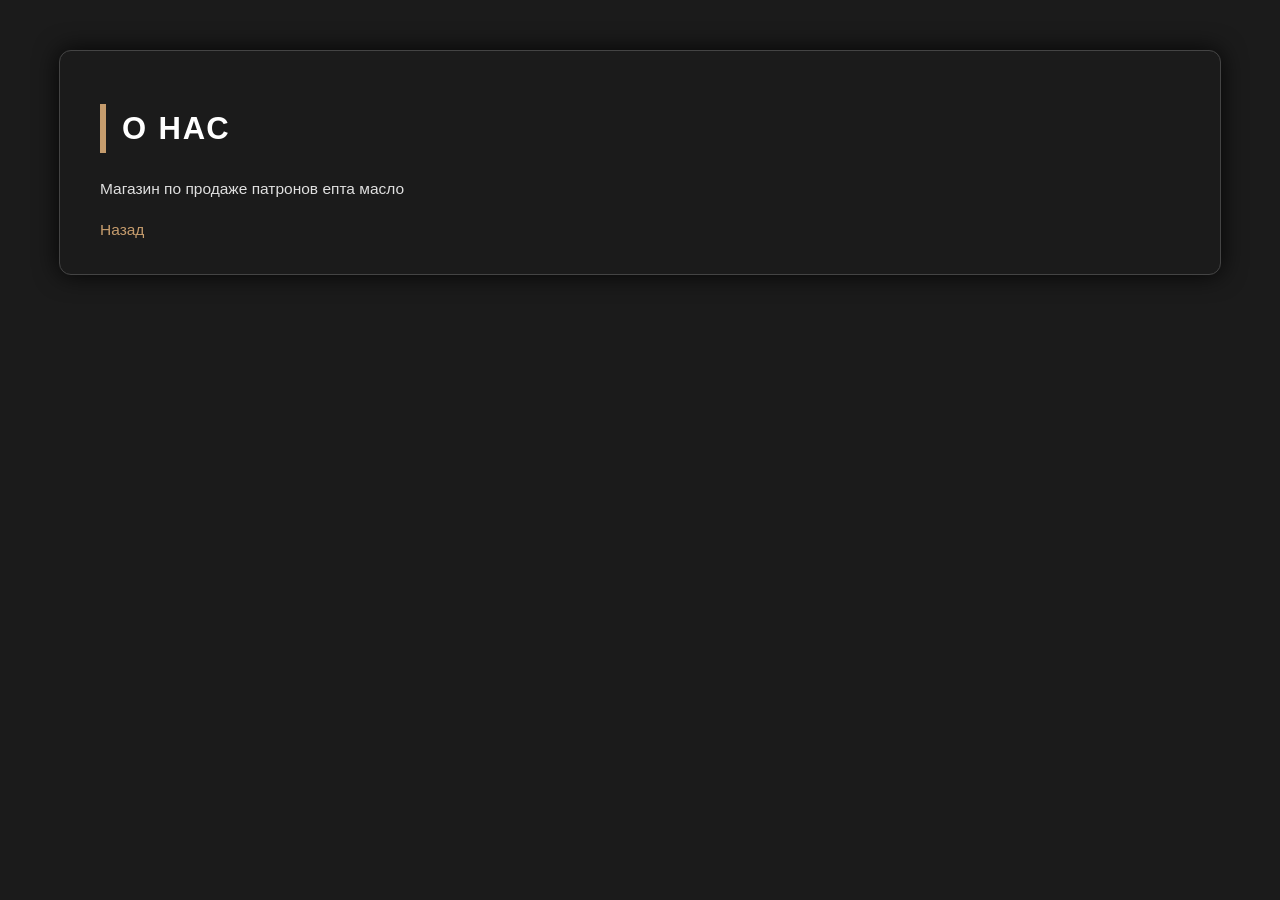
<file: templates/about.html>
<!DOCTYPE html>
<html lang="ru">
<head>
    <meta charset="UTF-8">
    <title>О нас</title>
    <link rel="stylesheet" href="/static/style.css">
</head>
<body class="container py-4">
    <h1>О нас</h1>
    <p>Магазин по продаже патронов епта масло</p>
    <a href="/" class="btn btn-secondary">Назад</a>
</body>
</html>
</file>
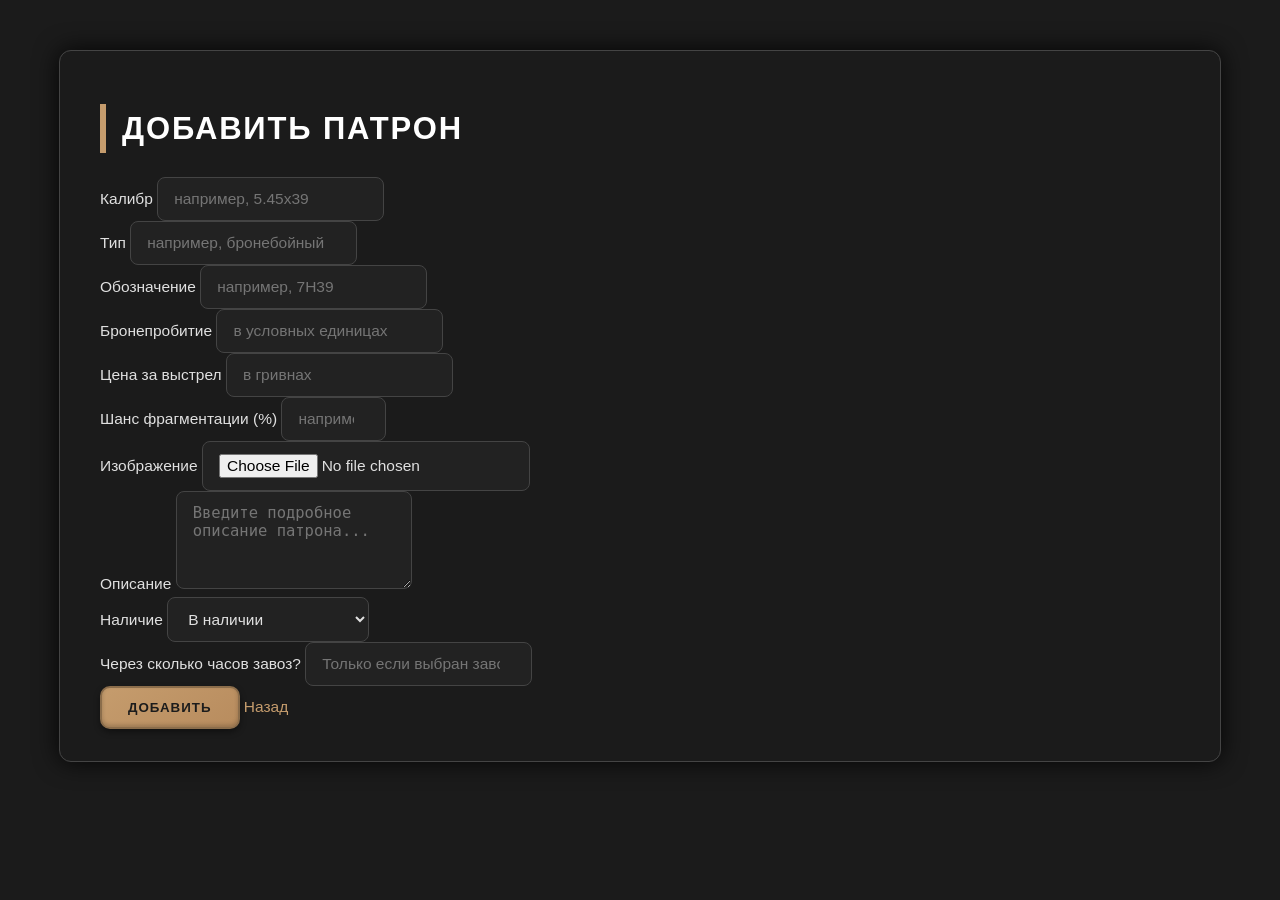
<file: templates/add_product.html>
<!doctype html>
<html lang="ru">
<head>
    <meta charset="UTF-8">
    <title>Добавить патрон</title>
    <link rel="stylesheet" href="/static/style.css">
</head>
<body class="container mt-5">
<h1 class="mb-4">Добавить патрон</h1>
<form method="post" enctype="multipart/form-data" class="row g-3">

    <div class="col-md-6">
        <label class="form-label">Калибр</label>
        <input type="text" name="caliber" class="form-control" placeholder="например, 5.45x39" required>
    </div>

    <div class="col-md-6">
        <label class="form-label">Тип</label>
        <input type="text" name="ammo_type" class="form-control" placeholder="например, бронебойный" required>
    </div>

    <div class="col-md-6">
        <label class="form-label">Обозначение</label>
        <input type="text" name="designation" class="form-control" placeholder="например, 7Н39" required>
    </div>

    <div class="col-md-6">
        <label class="form-label">Бронепробитие</label>
        <input type="number" name="penetration" class="form-control" step="1" placeholder="в условных единицах"
               required>
    </div>

    <div class="col-md-6">
        <label class="form-label">Цена за выстрел</label>
        <input type="number" name="price" class="form-control" step="0.01" placeholder="в гривнах" required>
    </div>

    <div class="col-md-6">
        <label class="form-label">Шанс фрагментации (%)</label>
        <input type="number" name="fragmentation" class="form-control" step="0.1" min="0" max="100"
               placeholder="например, 15.5" required>
    </div>

    <div class="col-12">
        <label class="form-label">Изображение</label>
        <input type="file" name="image" class="form-control" accept="image/*">
    </div>

    <div class="col-12">
        <label class="form-label">Описание</label>
        <textarea name="description" class="form-control" rows="4"
                  placeholder="Введите подробное описание патрона..."></textarea>
    </div>

    <div class="col-md-6">
        <label class="form-label">Наличие</label>
        <select name="availability_status" class="form-select">
            <option value="in_stock">В наличии</option>
            <option value="out_of_stock">Нет в наличии</option>
            <option value="restocking">Завоз через N часов</option>
        </select>
    </div>

    <div class="col-md-6">
        <label class="form-label">Через сколько часов завоз?</label>
        <input type="number" name="restock_hours" class="form-control" placeholder="Только если выбран завоз">
    </div>

    <div class="col-12 mt-3">
        <button type="submit" class="btn btn-primary">Добавить</button>
        <a href="/" class="btn btn-secondary ms-2">Назад</a>
    </div>
</form>
</body>
</html>
</file>
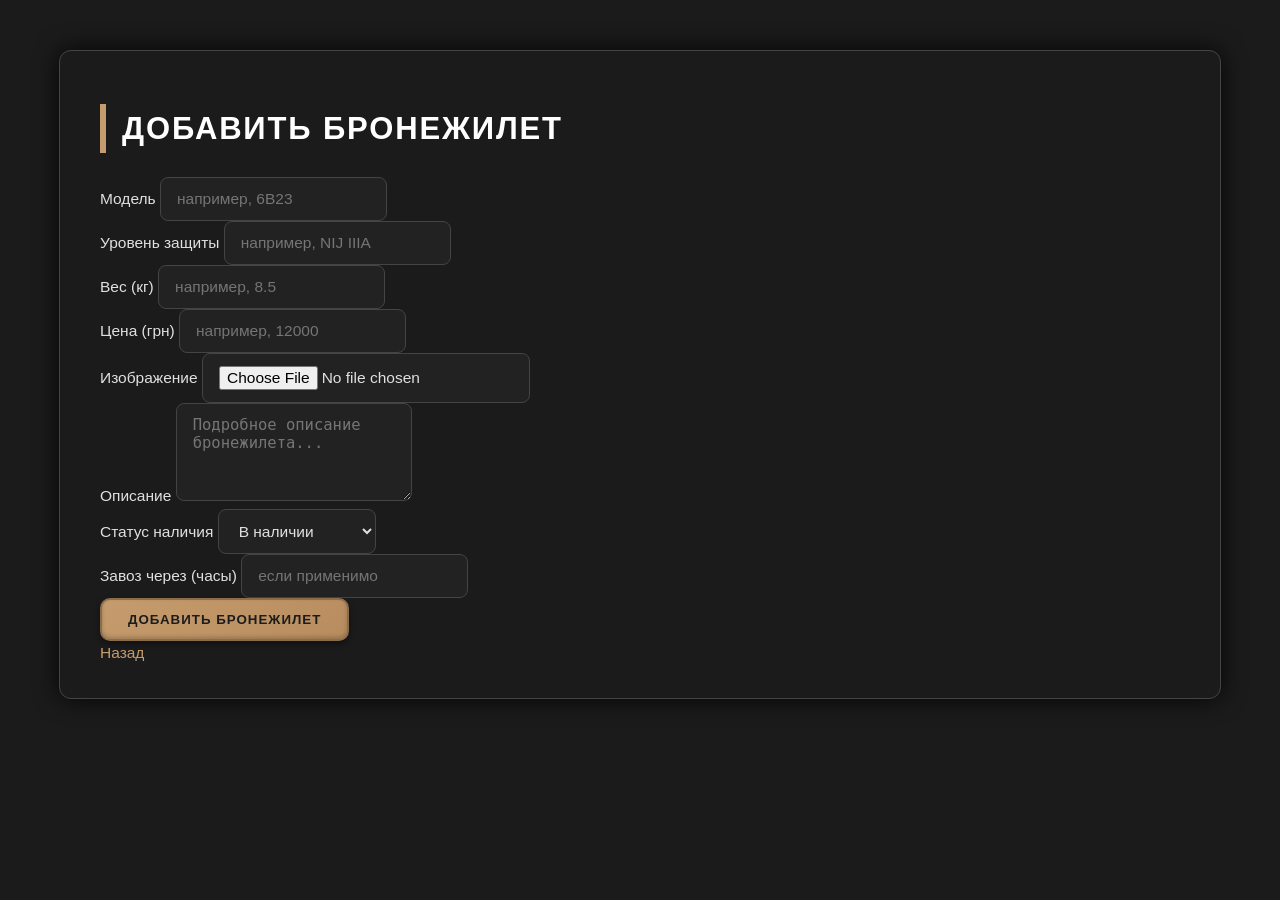
<file: templates/add_vest.html>
<!doctype html>
<html lang="ru">
<head>
    <meta charset="UTF-8">
    <title>Добавить бронежилет</title>
    <link rel="stylesheet" href="/static/style.css">
</head>
<body class="container mt-5">

<h1 class="mb-4">Добавить бронежилет</h1>

<form method="post" enctype="multipart/form-data" class="row g-3">
    <div class="col-md-6">
        <label class="form-label">Модель</label>
        <input type="text" name="model" class="form-control" placeholder="например, 6B23" required>
    </div>
    <div class="col-md-6">
        <label class="form-label">Уровень защиты</label>
        <input type="text" name="protection_level" class="form-control" placeholder="например, NIJ IIIA" required>
    </div>
    <div class="col-md-6">
        <label class="form-label">Вес (кг)</label>
        <input type="number" step="0.1" name="weight" class="form-control" placeholder="например, 8.5" required>
    </div>
    <div class="col-md-6">
        <label class="form-label">Цена (грн)</label>
        <input type="number" step="0.01" name="price" class="form-control" placeholder="например, 12000" required>
    </div>
    <div class="col-12">
        <label class="form-label">Изображение</label>
        <input type="file" name="image" class="form-control" accept="image/*">
    </div>
    <div class="col-12">
        <label class="form-label">Описание</label>
        <textarea name="description" class="form-control" rows="4" placeholder="Подробное описание бронежилета..."></textarea>
    </div>
    <div class="col-6">
        <label class="form-label">Статус наличия</label>
        <select name="availability_status" class="form-select" required>
            <option value="in_stock" selected>В наличии</option>
            <option value="out_of_stock">Нет в наличии</option>
            <option value="restocking">Завоз</option>
        </select>
    </div>
    <div class="col-6">
        <label class="form-label">Завоз через (часы)</label>
        <input type="number" name="restock_hours" class="form-control" placeholder="если применимо">
    </div>

    <!-- Кнопка теперь всегда отображается -->
    <div class="col-12 mt-3">
        <button type="submit" class="btn btn-primary">Добавить бронежилет</button>
    </div>

    <div class="col-12 mt-2">
        <a href="/vests" class="btn btn-secondary">Назад</a>
    </div>
</form>

</body>
</html>
</file>
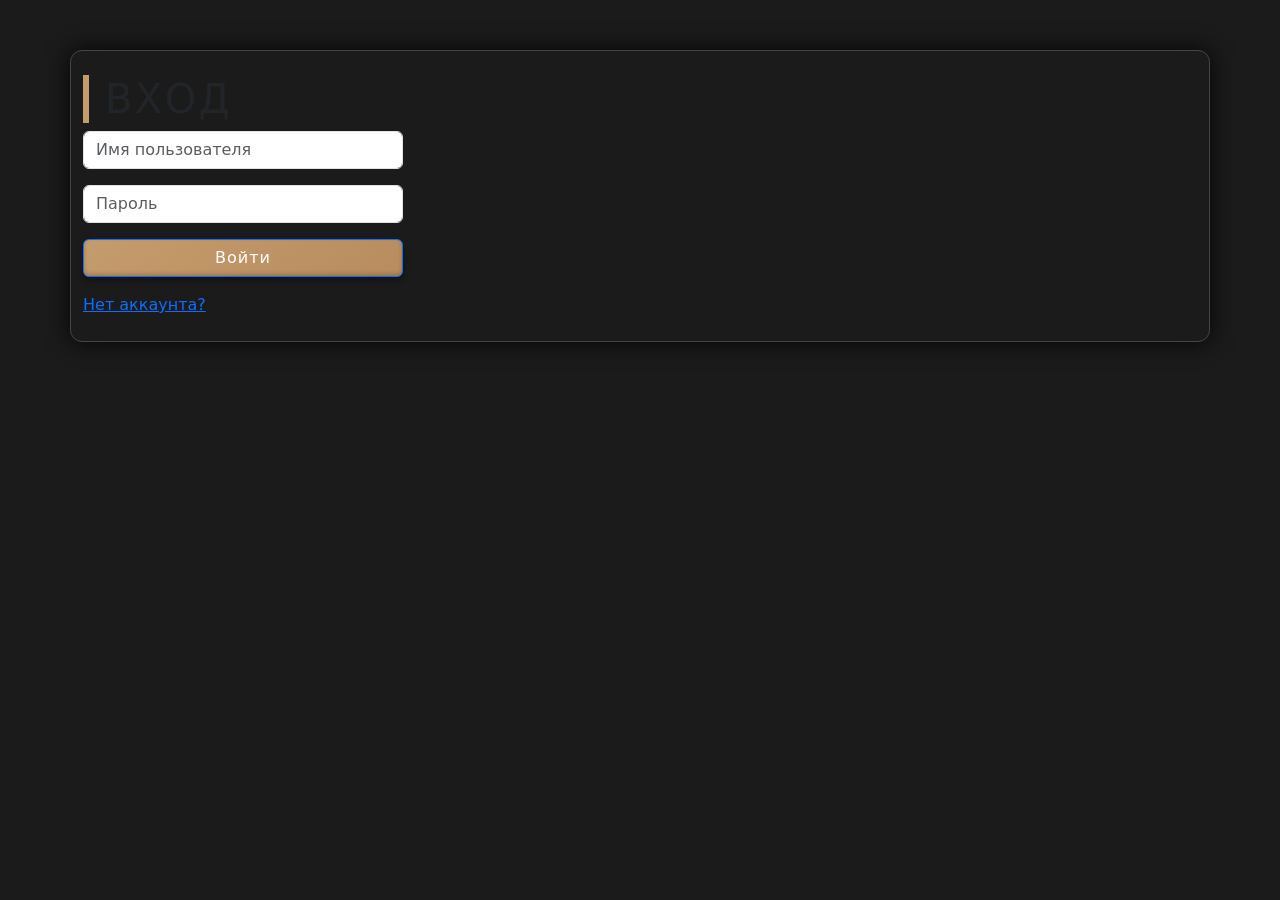
<file: templates/login.html>
<!DOCTYPE html>
<html lang="ru">
<head>
    <meta charset="UTF-8" />
    <title>Вход</title>
    <link rel="stylesheet" href="/static/style.css">
    <link href="https://cdn.jsdelivr.net/npm/bootstrap@5.3.0/dist/css/bootstrap.min.css" rel="stylesheet" crossorigin="anonymous">
</head>
<body class="container py-4">
<h1>Вход</h1>
<form method="post" class="d-flex flex-column gap-3" style="max-width: 320px;">
    <input name="username" placeholder="Имя пользователя" required class="form-control">
    <input name="password" type="password" placeholder="Пароль" required class="form-control">
    <button type="submit" class="btn btn-primary">Войти</button>
</form>
<a href="/register" class="mt-3 d-inline-block">Нет аккаунта?</a>
</body>
</html>
</file>
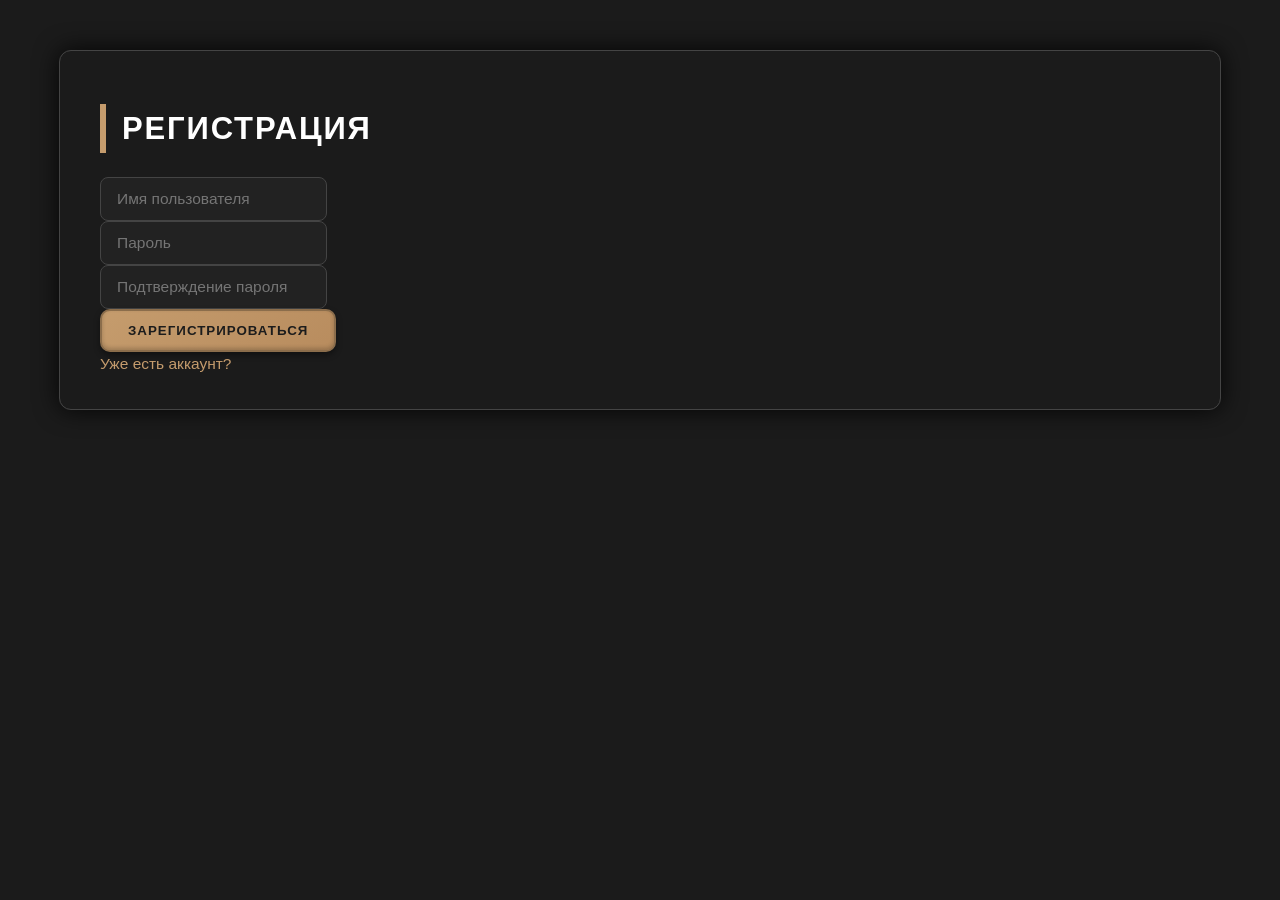
<file: templates/register.html>
<!DOCTYPE html>
<html lang="ru">
<head>
    <meta charset="UTF-8" />
    <title>Регистрация</title>
    <link rel="stylesheet" href="/static/style.css">
</head>
<body class="container py-4">
<h1>Регистрация</h1>
<form method="post" class="d-flex flex-column gap-3" style="max-width: 320px;">
    <input name="username" placeholder="Имя пользователя" required class="form-control">
    <input name="password" type="password" placeholder="Пароль" required class="form-control">
    <input name="password_confirm" type="password" placeholder="Подтверждение пароля" required class="form-control">
    <button type="submit" class="btn btn-success">Зарегистрироваться</button>
</form>
<a href="/login" class="mt-3 d-inline-block">Уже есть аккаунт?</a>
</body>
</html>
</file>
<file: static/style.css>
/* =========================
   Базовая палитра
========================= */
:root {
    --bg-dark: #0d0d0d;
    --bg-panel: #1b1b1b;
    --bg-highlight: #272727;
    --border-color: #444444;
    --text-primary: #e0e0e0;
    --text-secondary: #a0a0a0;
    --accent: #c59c6d;         /* бронзовый/металлический */
    --accent-hover: #d3b07f;
    --accent-border: #8b6d4b;
    --shadow-dark: rgba(0, 0, 0, 0.85);
}

/* =========================
   Общий стиль
========================= */
body {
    background-color: var(--bg-dark);
    color: var(--text-primary);
    font-family: "Roboto", "Segoe UI", Tahoma, sans-serif;
    font-size: 15.5px;
    line-height: 1.6;
    margin: 0;
    padding: 0;
}

/* =========================
   Контейнер
========================= */
.container {
    max-width: 1080px;
    margin: 50px auto;
    padding: 32px 40px;
    background-color: var(--bg-panel);
    border-radius: 12px;
    border: 1px solid var(--border-color);
    box-shadow: 0 0 24px var(--shadow-dark);
}

/* =========================
   Заголовки
========================= */
h1, h2, h3, h4 {
    color: #ffffff;
    font-weight: 800;
    text-transform: uppercase;
    border-left: 6px solid var(--accent);
    padding-left: 16px;
    margin-bottom: 1.5rem;
    letter-spacing: 0.06em;
}

/* =========================
   Кнопки улучшенные
========================= */
button, input[type="submit"], a.button {
    background: linear-gradient(145deg, var(--accent), #b88c5e); /* лёгкий градиент */
    color: #1c1c1c;
    border: 2px solid var(--accent-border);
    padding: 12px 26px;
    border-radius: 10px;
    font-weight: 700;
    letter-spacing: 1px;
    cursor: pointer;
    transition: all 0.25s ease, box-shadow 0.25s ease;
    box-shadow: inset 0 -2px 4px rgba(0,0,0,0.2), 0 3px 6px rgba(0,0,0,0.4);
    text-transform: uppercase;
    user-select: none;
}

button:hover, input[type="submit"]:hover, a.button:hover {
    background: linear-gradient(145deg, var(--accent-hover), #c7a373);
    box-shadow: 0 0 14px var(--accent-hover), 0 6px 12px rgba(0,0,0,0.5);
    transform: scale(1.05);
}

button:active, input[type="submit"]:active, a.button:active {
    transform: scale(0.95);
    box-shadow: inset 0 2px 4px rgba(0,0,0,0.3);
}

/* Кнопка “Подробнее” — улучшенный стиль */
.btn-description {
    background: linear-gradient(145deg, transparent 0%, var(--bg-panel) 100%);
    border: 2px solid var(--accent);
    color: var(--accent);
    padding: 9px 18px;
    font-size: 13px;
    font-weight: 700;
    border-radius: 10px;
    text-transform: uppercase;
    transition: all 0.25s ease, box-shadow 0.25s ease;
}

.btn-description:hover {
    background: linear-gradient(145deg, var(--accent-hover), #c7a373);
    color: #1c1c1c;
    box-shadow: 0 0 12px var(--accent-hover), 0 4px 8px rgba(0,0,0,0.5);
    transform: scale(1.05);
}

.btn-description:active {
    transform: scale(0.95);
    box-shadow: inset 0 2px 4px rgba(0,0,0,0.3);
}
/* =========================
   Поля ввода
========================= */
input, select, textarea {
    background-color: #222;
    color: var(--text-primary);
    border: 1.5px solid var(--border-color);
    border-radius: 8px;
    padding: 12px 16px;
    font-size: 15.5px;
    transition: all 0.3s ease;
}

input:focus, select:focus, textarea:focus {
    outline: none;
    border-color: var(--accent);
    box-shadow: 0 0 12px var(--accent);
}

/* =========================
   Ссылки
========================= */
a {
    color: var(--accent);
    text-decoration: none;
    transition: color 0.25s ease;
}

a:hover {
    color: var(--accent-hover);
    text-decoration: underline;
}

/* =========================
   Карточки товара (оружейный стиль)
========================= */
.product-card {
    background-color: var(--bg-highlight);
    border: 1px solid var(--border-color);
    border-left: 6px solid var(--accent);
    padding: 20px;
    margin-bottom: 24px;
    border-radius: 10px;
    display: flex;
    flex-direction: row;
    gap: 20px;
    box-shadow: 0 4px 14px rgba(0,0,0,0.6);
    transition: box-shadow 0.3s ease, transform 0.2s ease;
}

.product-card:hover {
    box-shadow: 0 6px 22px var(--accent-hover);
    transform: translateY(-2px);
}

/* Изображение оружия */
.product-card img {
    width: 180px;
    height: auto;
    border-radius: 8px;
    border: 2px solid #333;
    object-fit: contain;
}

/* Информация о товаре */
.product-info {
    flex: 1;
    display: flex;
    flex-direction: column;
}

.product-info h3 {
    margin-top: 0;
    color: #fff;
    font-weight: 700;
}

.product-info p {
    margin: 6px 0;
    color: var(--text-secondary);
    font-size: 14.5px;
}

/* Цена */
.product-price {
    font-size: 18px;
    font-weight: 800;
    color: var(--accent-hover);
    margin-top: auto;
}

/* Статус наличия */
.availability {
    font-size: 14px;
    font-weight: 700;
    padding: 6px 12px;
    border-radius: 12px;
    text-transform: uppercase;
}

.in-stock { background-color: #416d20a8; color: #d8f0aa; border: 1.5px solid #7aba3d; }
.out-of-stock { background-color: #7a1a1aab; color: #f2a3a3; border: 1.5px solid #bf3f3f; }
.restocking { background-color: #8a7f328f; color: #f5e8a0; border: 1.5px solid #bfbf54; }

/* Кнопка “Подробнее” */
.btn-description {
    background-color: transparent;
    border: 1.5px solid var(--accent);
    color: var(--accent);
    padding: 8px 16px;
    font-size: 13px;
    font-weight: 700;
    border-radius: 8px;
    text-transform: uppercase;
}

.btn-description:hover {
    background-color: var(--accent);
    color: #1c1c1c;
    box-shadow: 0 0 12px var(--accent-hover);
    transform: scale(1.05);
}

/* Плавное появление описания */
.description-content {
    max-height: 0;
    overflow: hidden;
    opacity: 0;
    transition: max-height 0.35s ease, opacity 0.35s ease;
    margin-top: 8px;
    color: var(--text-primary);
    font-size: 14.5px;
}

.description-content.open {
    max-height: 400px;
    opacity: 1;
}

/* Адаптивность */
@media (max-width: 768px) {
    .product-card {
        flex-direction: column;
        align-items: center;
        text-align: center;
    }

    .product-card img {
        width: 100%;
        max-width: 280px;
        margin-bottom: 16px;
    }

    .product-info {
        width: 100%;
    }
}
</file>
